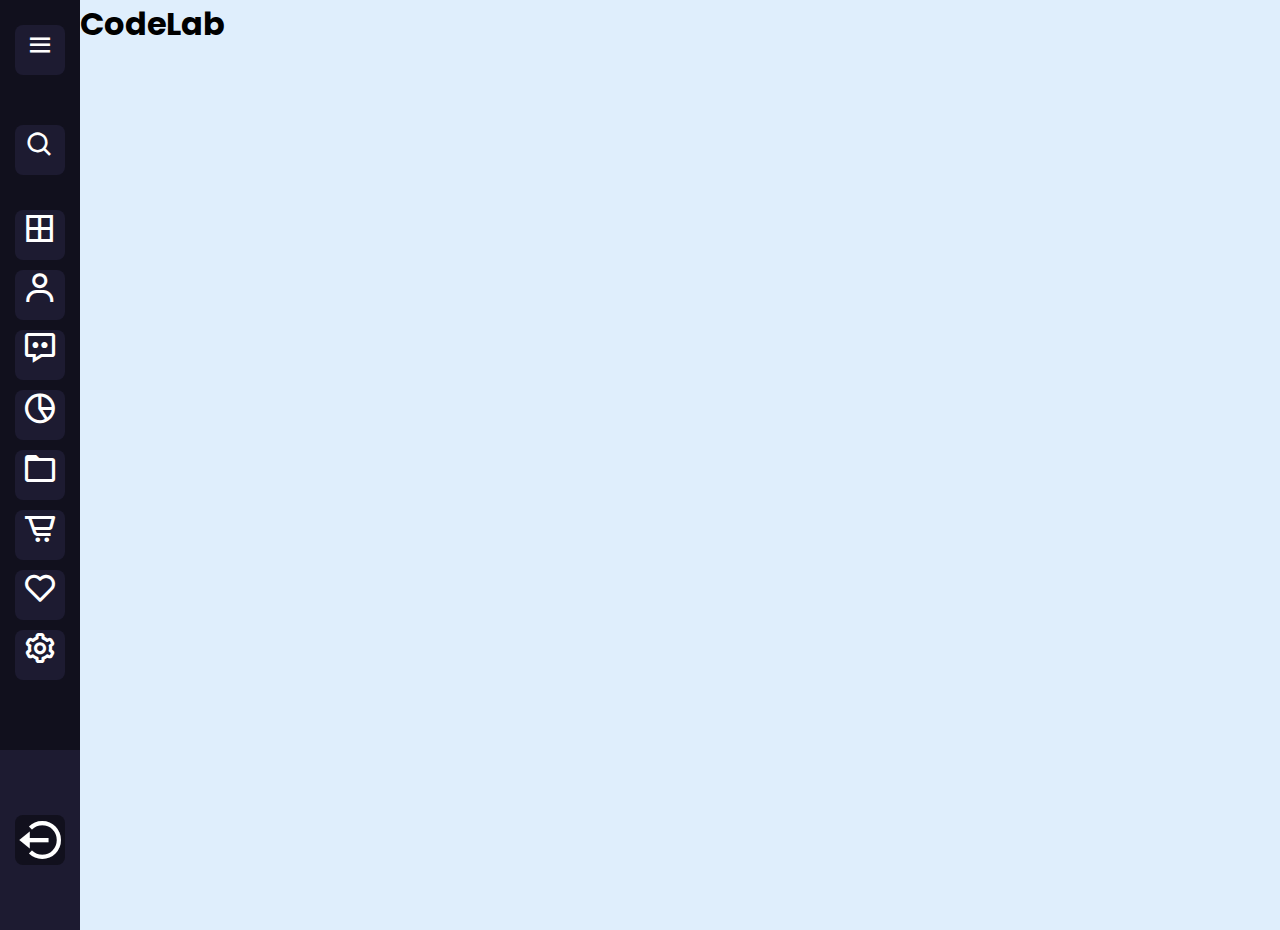
<file: HW/index.html>
<!DOCTYPE html>
<html lang="en">
<head>
    <meta charset="UTF-8">
    <link rel="preconnect" href="https://fonts.googleapis.com">
    <link href='https://unpkg.com/boxicons@2.0.9/css/boxicons.min.css' rel='stylesheet'>
<link rel="preconnect" href="https://fonts.gstatic.com" crossorigin>
<link href="https://fonts.googleapis.com/css2?family=Poppins:wght@300&display=swap" rel="stylesheet">
    <link rel="stylesheet" href="style.css">
    <meta http-equiv="X-UA-Compatible" content="IE=edge">
    <meta name="viewport" content="width=device-width, initial-scale=1.0">
    <title>Document</title>
</head>
<body>
    <div class="SideBar" id="SideBar">
        <div class="Field">
            
            <span class="IcoName" id="IcoName">CodeLab</span>
            <button class="MenuBtn" id="MenuBtn">
                <i class='bx bx-menu' id="MenuIco"></i>
            </button>
        </div>
        <div class="Field">
            <button class="MenuBtn1" id="MenuBtn1">
                <i class='bx bx-search' id="qwe"></i>
                <span class="MenuBtn1-child" id="Span1">Search</span>
            
            </button>
            <input class="SearchField" id="SearchField" type="text" placeholder="Search...">
        </div>



        <div class="Field2">
            <button class="MenuBtn1 BtnLink " id="BtnLink">
                <i class='bx bx-border-all'></i>
                <span class="BtnLink-child" id="Span1"><p>Dashboard</p></span>
                <span class="MenuBtn1-child" id="Span2">Dashboard</span>
            </button>

            <button class="MenuBtn1 BtnLink " id="BtnLink">
                <i class='bx bx-user' ></i>
                <span class="BtnLink-child" id="Span1"><p>User</p></span>
                <span class="MenuBtn1-child" id="Span2">User</span>
            </button>

            <button class="MenuBtn1 BtnLink " id="BtnLink">
                <i class='bx bx-message-dots' ></i>
                <span class="BtnLink-child" id="Span1"><p>Messages</p></span>
                <span class="MenuBtn1-child" id="Span2">Messages</span>
            </button>
            
            <button class="MenuBtn1 BtnLink " id="BtnLink">
                <i class='bx bx-pie-chart-alt-2' ></i>
                <span class="BtnLink-child" id="Span1"><p>Analytics</p></span>
                <span class="MenuBtn1-child" id="Span2">Analyticsd</span>
            </button>

            <button class="MenuBtn1 BtnLink " id="BtnLink">
                <i class='bx bx-folder' ></i>
                <span class="BtnLink-child" id="Span1"><p>File Manager</p></span>
                <span class="MenuBtn1-child" id="Span2">File Manager</span>
            </button>

            <button class="MenuBtn1 BtnLink " id="BtnLink">
                <i class='bx bx-cart-alt' ></i>
                <span class="BtnLink-child" id="Span1"><p>Order</p></span>
                <span class="MenuBtn1-child" id="Span2">Order</span>
            </button>

            <button class="MenuBtn1 BtnLink " id="BtnLink">
                <i class='bx bx-heart' ></i>
                <span class="BtnLink-child" id="Span1"><p>Saved</p></span>
                <span class="MenuBtn1-child" id="Span2">Saved</span>
            </button>

            <button class="MenuBtn1 BtnLink " id="BtnLink">
                <i class='bx bx-cog' ></i>
                <span class="BtnLink-child" id="Span1"><p>Setting</p></span>
                <span class="MenuBtn1-child" id="Span2">Setting</span>
            </button>
            
            
        </div>
        <div class="Field3">
            <div class="OutBtn">
                <img class="Photo" src="./BD-Black-10152.jpg" alt="">
                <span class="fstName">Bohdan Horbenko</span>
                <button Class="IcoOut">
                    <i  class='bx bx-log-out-circle'></i>
                </button>
                
            </div>
        </div>
    </div>
    <H1 class="TopText">CodeLab</H1>
    




    <script src="main.js"></script>
</body>
</html>
</file>
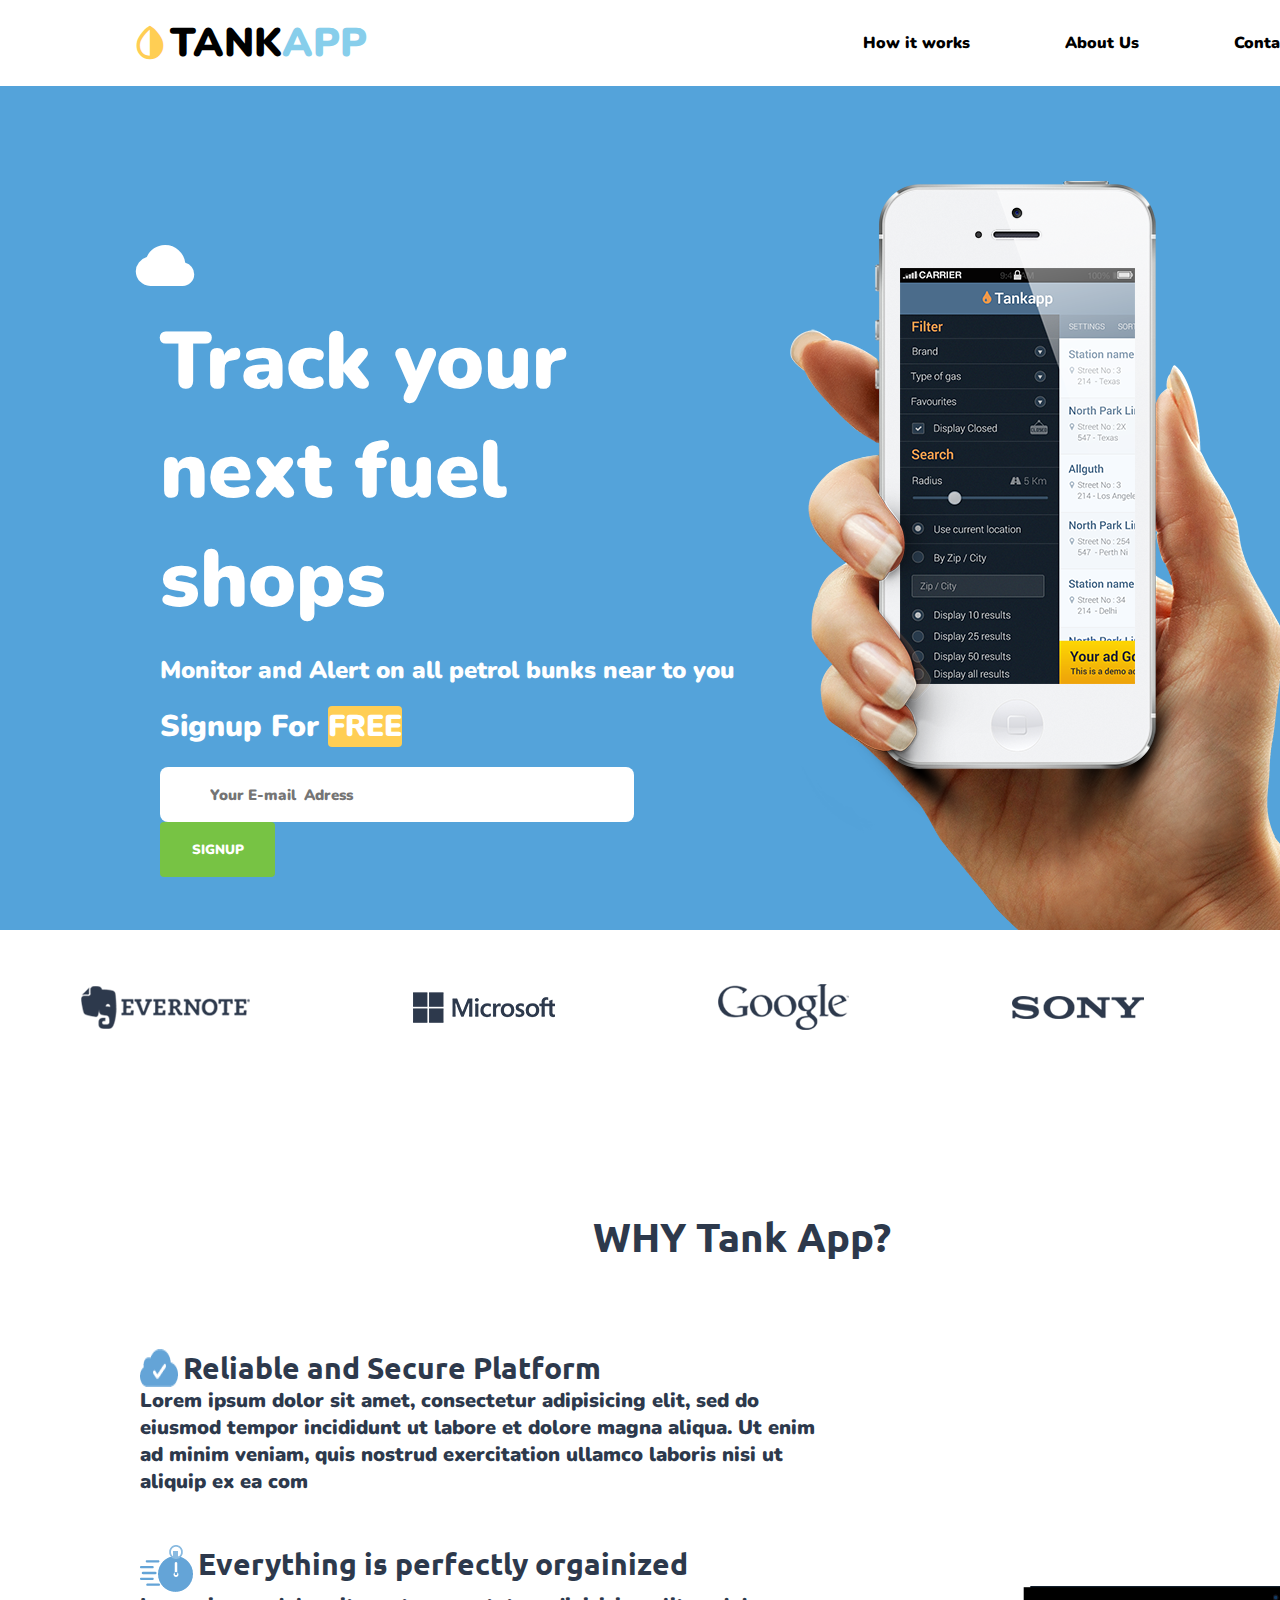
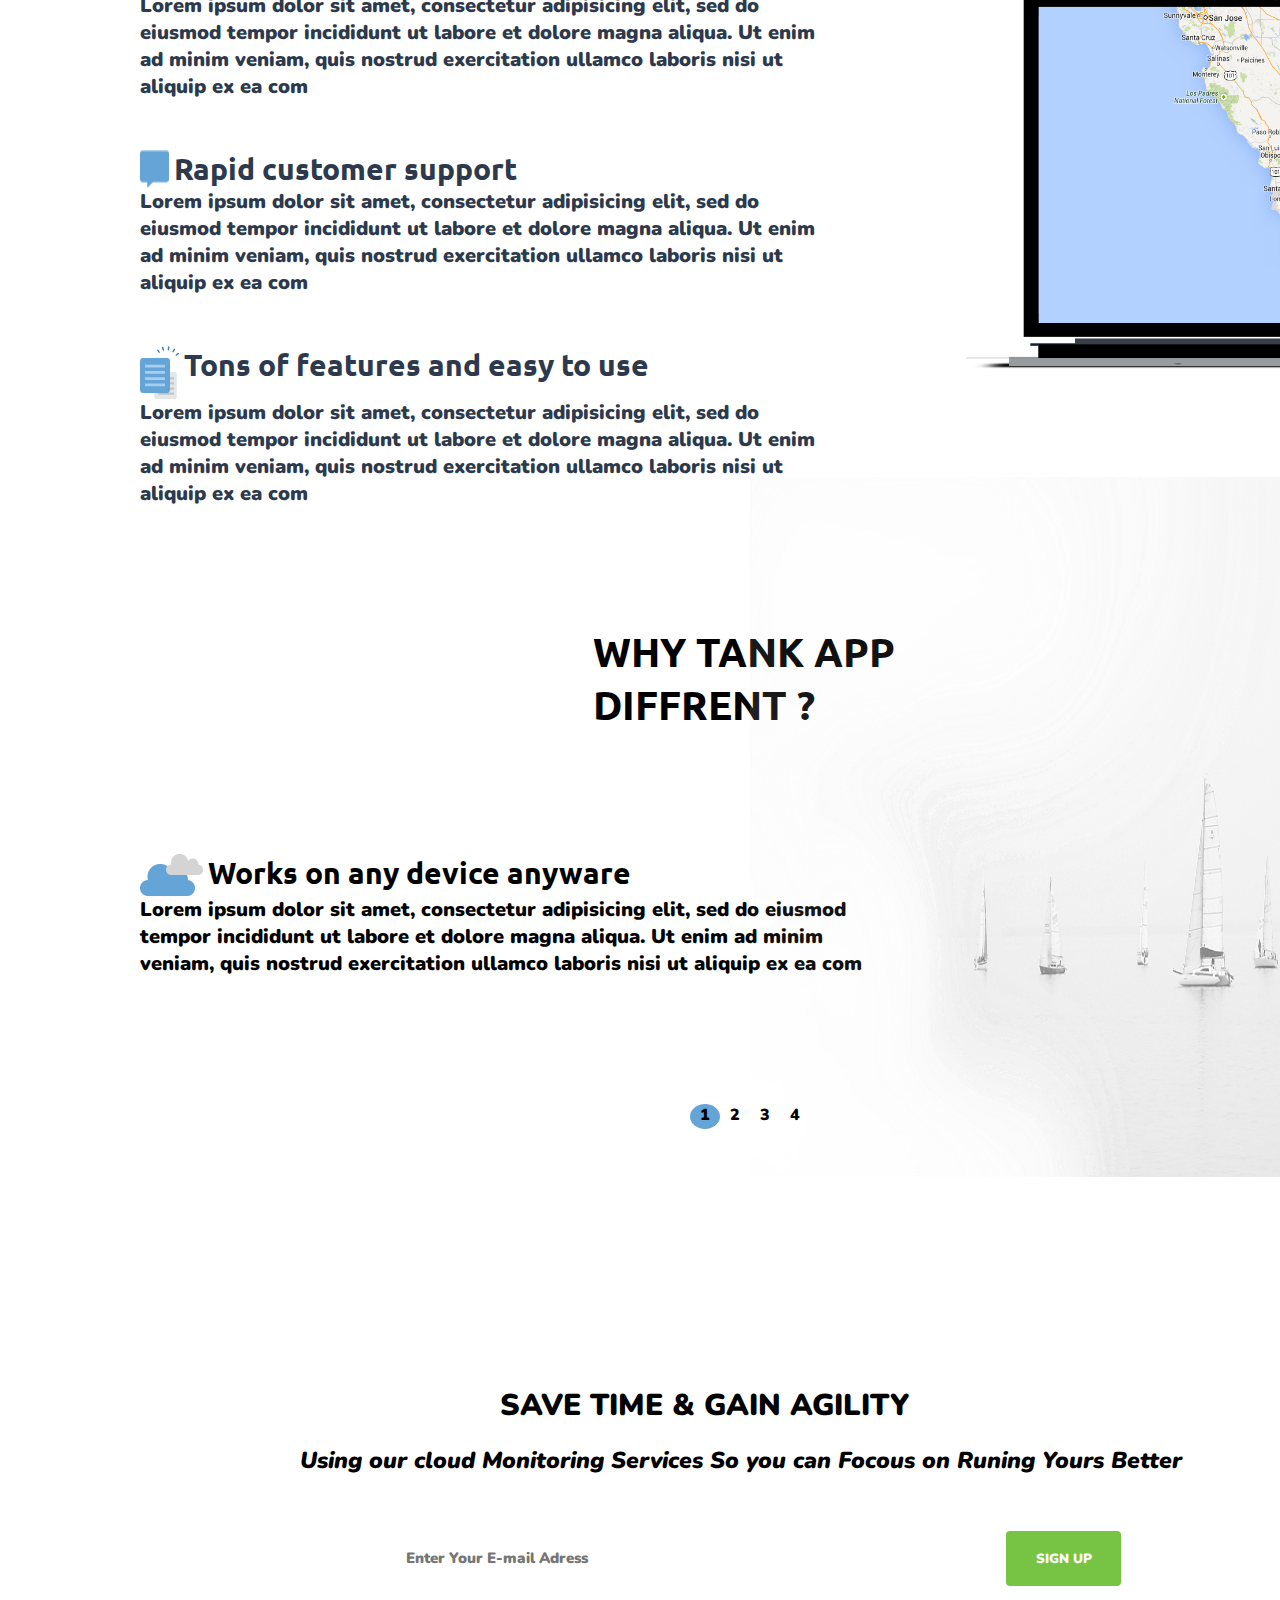
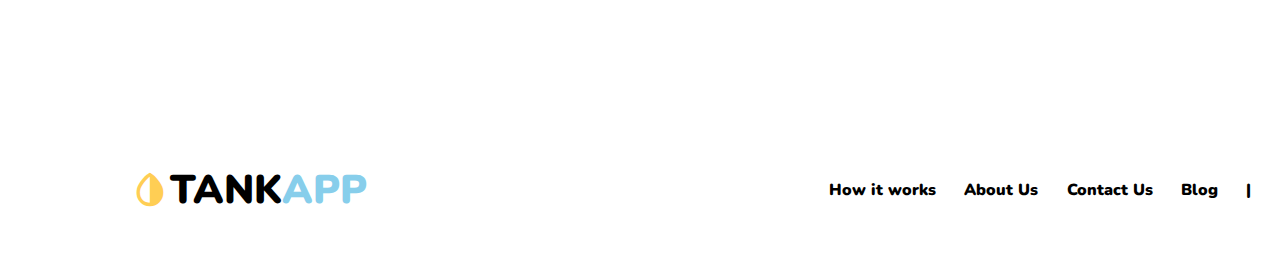
<file: HW2/index.html>
<!DOCTYPE html>
<html lang="en">
<head>
    <meta charset="UTF-8">
    <link rel="stylesheet" href="style.css">
    <link rel="preconnect" href="https://fonts.googleapis.com">
    <link href='https://unpkg.com/boxicons@2.0.9/css/boxicons.min.css' rel='stylesheet'>    
   <meta http-equiv="X-UA-Compatible" content="IE=edge">
    <meta name="viewport" content="width=device-width, initial-scale=1.0">
    <title>Document</title>
</head>
<body>
    <header>
        <div class="Logo">
            <div class="TextField">
               <i class='bx bxs-droplet-half'></i>
                <p class="LW1">TANK</p>
                <p class="LW2">APP</p>   
            </div>
            
        </div>
        <div class="Links">
            <a href="">
                How it works 
            </a>
            <a href="">
                About Us
            </a>
            <a href="">
                Contact Us
            </a>
            <a href="">
                Blog
            </a>
        </div>
    </header>
    <div class="Fields">
        <div class="SingUpFields">
            <div class="SquareOfText">
                <i class='bx bxs-cloud Number1' ></i><i class='bx bxs-cloud Number3' ></i>
                <div class="Text1">
                    <h1>Track your next fuel shops</h1>
                </div>
                <div class="Text2">
                    <p>Monitor and Alert on all petrol bunks near to you </p>
                </div>
                <div class="Text3">
                    <p>Signup For </p> <div class="Text3-1"> <p> FREE</p></div>
                </div>
                <div class="GmailField">
                    <input type="text" class="Gmail" placeholder="Your E-mail  Adress"> <button>SIGNUP</button>
                </div>
                <i class='bx bxs-cloud Number2' ></i>            <i class='bx bxs-cloud Number4' ></i>
             </div>
        </div>
        <div class="HandAndPhone">
            
            <img  class="Img1" src="./Img/PhoneAndHand (1).png" alt="">

        </div>

    </div>
    <div class="Companys">
        <div class="Company">
            <img src="./Img/Layer 9@1X.png" alt="">
        </div>
        <div class="Company">
            <img src="./Img/MSFT_logo_rgb_C-Gray_D@1X.png" alt="">
        </div>
        <div class="Company">
            <img src="./Img/Layer 10@1X.png" alt="">
        </div>
        <div class="Company">
            <img src="./Img/Layer 11@1X.png" alt="">
        </div>
        <div class="Company">
            <img src="./Img/Layer 12@1X.png" alt="">
        </div>
    </div>
    <div class="WhyTankApp">
        <h1 class="Text4">WHY Tank App?</h1>
        <div class="TwoBlock">
            <div class="TextBlock">
                <div class="Text5">
                    <div class="HeaderOfText">
                        <img src="./Img/icon@1X.png" alt="">
                        <h5> Reliable and Secure Platform</h5>
                    </div>
                    <p>Lorem ipsum dolor sit amet, consectetur adipisicing elit, sed do eiusmod tempor incididunt ut labore et dolore magna aliqua. Ut enim ad minim veniam, quis nostrud exercitation ullamco laboris nisi ut aliquip ex ea com</p>
                </div>
                <div class="Text5">
                    <div class="HeaderOfText">
                        <img src="./Img/CompositeLayer@1X (2).png" alt="">
                        <h5> Everything is perfectly orgainized</h5>
                    </div>
                    <p>Lorem ipsum dolor sit amet, consectetur adipisicing elit, sed do eiusmod tempor incididunt ut labore et dolore magna aliqua. Ut enim ad minim veniam, quis nostrud exercitation ullamco laboris nisi ut aliquip ex ea com</p>
                </div>
                <div class="Text5">
                    <div class="HeaderOfText">
                        <img src="./Img/speechbubble@1X.png" alt="">
                        <h5>Rapid customer support</h5>
                    </div>
                    <p>Lorem ipsum dolor sit amet, consectetur adipisicing elit, sed do eiusmod tempor incididunt ut labore et dolore magna aliqua. Ut enim ad minim veniam, quis nostrud exercitation ullamco laboris nisi ut aliquip ex ea com</p>
                </div>
                <div class="Text5">
                    <div class="HeaderOfText">
                        <img src="./Img/Ico@1X.png" alt="">
                        <h5>Tons of features and easy to use </h5>
                    </div>
                    <p>Lorem ipsum dolor sit amet, consectetur adipisicing elit, sed do eiusmod tempor incididunt ut labore et dolore magna aliqua. Ut enim ad minim veniam, quis nostrud exercitation ullamco laboris nisi ut aliquip ex ea com</p>
                </div>
            </div>
            <div class="ImgBlock">
                <img  class="ImgLaptop" src="./Img/macbook@1X (1).png" alt="">
            </div>
        </div>

    </div>
    <div class="WhyTank">
        <h1 class="Text4">WHY TANK APP DIFFRENT ?</h1>
        <div class="TextBlock Other">
            <div class="Text5">
            <div class="HeaderOfText">
                <img src="./Img/CompositeLayer@1X (3).png" alt="">
                <h5>Works on any device anyware</h5>
            </div>
            <p>Lorem ipsum dolor sit amet, consectetur adipisicing elit, sed do eiusmod tempor incididunt ut labore et dolore magna aliqua. Ut enim ad minim veniam, quis nostrud exercitation ullamco laboris nisi ut aliquip ex ea com</p>
            </div>
            <img class="ImgYacht" src="./Img/Layer 23@1X.png" alt="">

        </div>
        <div class="Circles">
            <div class="Circles Open">1</div>
            <div class="Circles">2</div>
            <div class="Circles">3</div>
            <div class="Circles">4</div>
        </div>  
        
    </div>
    <div class="SaveTime">
        <h1 class="Text6">SAVE TIME & GAIN AGILITY</h1>
        <h2 cLass="Text7">Using our cloud Monitoring Services So you can Focous on Runing Yours Better </h2>
        <div class="GmailField2 ">
            <input type="text" class="Gmail2" placeholder="         Enter Your E-mail Adress"> <button>SIGN UP</button>
        </div>
    </div>
    <div class="End">
        <div class="Logo">
            <div class="TextField">
               <i class='bx bxs-droplet-half'></i>
                <p class="LW1">TANK</p>
                <p class="LW2">APP</p>   
            </div>
            
        </div>
        <div class="Links">
            <a href="">
                How it works 
            </a>
            <a href="">
                About Us
            </a>
            <a href="">
                Contact Us
            </a>
            <a href="">
                Blog
            </a>
            <a href="">|</a>
            <a href=""><i class='bx bxl-twitter' ></i></a>
            <a href=""><i class='bx bxl-facebook-square' ></i></a>
            <a href=""><i class='bx bxl-google-plus-circle' ></i></a>
        </div>
    </div>
</body>
</html>
</file>
<file: HW/style.css>
*{
    margin: 0;
    padding: 0;
    font-family: 'Poppins', sans-serif;
    height: 100%;

}
body{
    background-color: rgb(223, 238, 252);
    display: flex;
}
.SideBar{
    background-color: #11101D;
    width: 80px;
    height: 1200;
    transition: 0.5s;
}
.Field{
    display: flex;
    align-items: center;
    justify-content:space-around; 
    height: 100px;
    width: 100%;

}
.Field2{
    display: block;
    flex-direction: column;
    height: 60%;
    width: 80px;


}
.IcoName{
    opacity: 0;
    width: 100% ;
    height: 50px;
    display: none;
    color: white;
    font-size: 36px;
    padding-left: 15px;
    transition: 1s;

    
}
.MenuBtn{
    background-color: #1d1b31;
    border-radius: 8px;
    width: 50px;
    height: 50px;
    border-style: none;
    color: white;
    font-size: 30px;
}
.SideBar.open{
    width: 300px;
    padding-right: 15px;
    margin-left: 0;
    transition: 0.5s;
}
.IcoName.open{
    display: block;
    opacity: 1;
    transition: 1s;
    
}
.SearchField{
    margin-top: 10px;
    background-color: #1d1b31;
    width: 100%;
    height: 50px;
    border-style: none;
    border-radius:0 8px 8px 0;
    display: none;
    border-style: none;
    color: white;

}
.SearchField.open{
    display: block;
}
.MenuBtn1{
    position: fixed;
    background-color: #1d1b31;
    border-radius: 8px;
    width: 50px;
    height: 50px;
    border-style: none;
    color: white;
    font-size: 30px;
    position: relative;

}
.MenuBtn2{
    position: fixed;
    background-color: #1d1b31;
    border-radius: 8px;
    width: 50px;
    height: 50px;
    border-style: none;
    color: white;
    font-size: 30px;
    position: relative;
    margin-top: 10px;
    margin-left: 15px;
}
.MenuBtn1:hover{
    background-color: white;
    color: black;
    transition: 0.3s;
}
.MenuBtn:hover{
    background-color: white;
    color: black;
    transition: 0.3s;
}
.MenuBtn1.open{
    margin-top: 10px;
    border-radius: 8px 0px 0px 8px;
}
.MenuBtn1-child{
    text-align: center;
    height: 50px;
    position:absolute;
    display: none;
    height: 35px;
    left: 90px;
    background-color: whitesmoke;
    border-radius: 4px;
    
}
.MenuBtn1-child2{
    text-align: center;
    width: 200px;
    height: 50px;
    position:absolute;
    display: none;
    height: 35px;
    left: 90px;
    background-color: whitesmoke;
    border-radius: 4px;
  



}

.MenuBtn1-child.closed{
    display: none;
}

.MenuBtn1-child2.open{
    display: none;
}
.MenuBtn1:hover  .MenuBtn1-child{
    display: block;transition: 0.3s;
    top: 0;
    

}
.BtnLink{
    margin: 0 auto;
    width: 50px;
    height: 50px;
    display: flex;
    background-color: #1d1b31;
    border-radius: 8px;
    border-style: none;
    color: white;
    font-size: 36px;
    justify-content: center;
    align-items: center;
    margin-top: 10px;
}
.BtnLink-child{
    display: none;
    color:white;
    text-align: center;
    font-size: 28px;

}
.BtnLink:hover{
    background-color: white;
    color: black;
}
.BtnLink:hover .BtnLink-child{
    color: black;
}
.BtnLink.open{
    width: 270px;
    margin-left: 15px;
    transition: 0.5s;
    
}
.BtnLink.open .BtnLink-child{
    display: block;
    transition: 0.5s;
}

.BtnLink-child2{
    text-align: center;
    width: 120px;
    height: 35px;
    position:absolute;
    display: none;
    height: 35px;
    left: 90px;
    background-color: rgb(0, 0, 0);
    border-radius: 4px;
    color: black;

    
}
.BtmLink:hover .BtnLink-child2{
    display: block;transition: 0.3s;
    top: 0;
}
/* .BtmLink:hover .MenuBtn1-child{
    display: block;transition: 0.3s;
    top: 0;
} */
.OnOff{
    display: none;
}

.Field3{
    display: flex;
    align-items: center;
    justify-content: space-around;
    color: #fff;
    width: 100%;
    height: 180px;
    background-color: #1d1b31;
    
}
.fstName{
    display: none;

}
.Photo{
    width: 75px;
    height: 75px;
    display: none;

}
.OutBtn{
    display: flex;
    width: 50px;
    height: 50px;
    margin: auto;
    text-align: center;
    justify-content: space-evenly;

}
.IcoOut{
    margin-top: 50px;
    background-color: #11101D;
    border-style: none;
    border-radius: 8px;
    color: #fff;
    margin: auto;
    display: flex;
    justify-content: center;
    align-items: center;
    width: 50px;
    height: 50px;
    font-size: 50px;
    margin: auto;
}
.Photo.open{
    display: block;
}
.fstName.open{
    display: block;

}
::selection{
    color: #fff;
    background-color: rgba(201, 152, 247, 0.844);
}
</file>
<file: HW2/style.css>
@import url('https://fonts.googleapis.com/css2?family=Nunito:ital,wght@0,200;0,600;1,300;1,700&display=swap');
@import url('https://fonts.googleapis.com/css2?family=Nunito:ital,wght@0,200;0,600;1,300;1,700&family=Ubuntu:wght@300&display=swap');
*{  font-weight: 900;
    margin: 0;
    padding: 0;
    font-family: 'Nunito', sans-serif;
}
body{
    background-color: rgb(20, 23, 25);
}
header{

    margin: 0 auto;
    display: flex;
    justify-content: space-around;
    background-color: white;
    width: 1500px;
    height: 86px;
}
.Logo{
    margin-left: 130px;
    display: flex; 
    align-items: center;
    font-size: 40px;
    width: 50%;
    height: 100%;

}
.TextField{
    align-items: center;
    display: flex;
    width: 201px;
    height: 41px;
}
.Links{
    display: flex;
    justify-content: space-around;
    align-items: center;
    font-size: 40px;
    width: 50%;
    height: 100%;

}
.bxs-droplet-half{
    color: #FFCE54;

}
.LW1{
    color: black;
}
.LW2{
    color: skyblue;
}
a{
    font-style: normal;
    color: black;
    text-decoration: none;
    font-size: 16px;
}
.Fields{
    font-size: 30px;
    display: flex;
    color: white;
    background-color: #54A3DA;
    margin: 0 auto;
    height: 844px;
    width: 1500px;
}
.SingUpFields{
    display: flex;
    margin: auto 0;
    width: 60%;
    height: 100%;
    margin-bottom: 88px;
}
.HandAndPhone{
    display: flex;
    align-items: flex-end;
    position: relative;
    right: 110px;
    width: 40%;
    height: 100%;

}
.Text3, .Text2{
    font-family: 'Ubuntu', sans-serif;
    display: flex;
    padding-top: 20px;
}
.Text3-1{
    font-family: 'Ubuntu', sans-serif;
    background-color: #FFCE54;border-radius: 4px;
}
.Text1{
    font-size: 40px;
}
.Text2{
    font-size: 24px;
}
.SquareOfText{
    width: 580px;
    height: 350px;
    padding-top: 144px;
    margin: 0 auto;
}
.GmailField{
    padding-top: 20px;

}
button{
    background-color: #77C344;
    color: white;
    border-radius: 4px;
    width: 115px;
    height: 55px;
    border-style: none;
    
}
input{
    border-style: none;    
    border-radius: 8px;
    width: 424px;
    height: 55px;
    font-size: 15px;
    color: #2D394C;
    padding-Left:50px;

}
.bxs-cloud{
    position: relative;
    font-size: 70px;
}
.bxs-cloud.Number1{
    right: 30px;
}
.bxs-cloud.Number2{font-size: 40px;
    left: 20px;
    top: 120px;
    opacity: 0.8;
}
.bxs-cloud.Number3{
    left: 1160px;
    font-size: 50px;
    top: 80px;
    opacity: 0.75;
}
.bxs-cloud.Number4{
    left: 1170px;
    top: 120px;
    opacity: 0.9;
}
.Companys{
    font-family: 'Ubuntu', sans-serif;
    background-color: white;
    width: 1500px;
    margin: 0 auto;
    height: 160px;
    display: flex;
    justify-content: space-around;
    align-items: center;
}
.WhyTankApp{
    display: block;
    color: #2D394C;
    width: 1500px;
    height: 1015px;
    margin: 0 auto;
    background-color: white;
}
.Text4{
    padding-top: 120px;
    margin: 0 auto;
    width: 315px;
    height: 29px;
    font-size: 40px;
    font-family: 'Ubuntu', sans-serif;
}
.TwoBlock{
    padding-top: 30px;
    display: flex;
}
.TextBlock{
    font-family: 'Ubuntu', sans-serif;
    padding-left: 140px;
    display: block;
    flex-direction: column;
    width: 50%;
    height: 715px;
    padding-top: 30px;
}
.ImgBlock{
    width: 50%;
    height: 715px;
}
.Text5{
    font-size: 20px;
    padding-top: 50px;
    font-family: 'Ubuntu', sans-serif;
}
h5{
    padding-left: 5px;
    font-size: 30px;
    font-family: 'Ubuntu', sans-serif;
}
.ImgLaptop{
    position: relative;
    width: 100%;
    height: 700px;
}
.HeaderOfText{
    display: flex;
    text-align: center;
}
.WhyTank{
    font-family: 'Ubuntu', sans-serif;
    display: block;
    width: 1500px;
    height: 730px;
    margin: 0 auto;
    background-color: white;
}
.ImgYacht{
    position: relative;
    width: 100%;
    height: 700px;
    left: 610px;
    bottom: 500px;
}
.TextBlock.Other{
    padding-top: 150px;
    height: 300px;
}
.Circles{
    margin:  0 auto;
    display: flex;
    justify-content: space-around;
    width: 120px;
    height: 25px;
}
.Circle{
    width: 25px;
    height: 25px;
    border-radius: 100%;
}
.Open{
    background-color: #64A4D7;
    border-radius: 100%;
}
.SaveTime{
    width: 1500px;
    margin: 0 auto;
    height: 485px;
    background-color:  white;
    font-family: 'Ubuntu', sans-serif;

}
.Text6{
    margin: 0 auto;
    width: 500px;
    height: 30px;

    font-size: 30px;
    padding-top: 150px;
}
.Text7{
    width: 900px;
    height: 25px;
    font-size: 23px;
    margin: 0 auto;
    padding-top: 30px;
    font-style: italic;

}

.Gmail2{
    width: 631px;
}
.GmailField2{
    width: 860px;
    height: 70px;
    margin: 0 auto;
    padding-top: 60px;
}
.End{
    background-color: white;
    width: 1500px;
    height: 140px;
    margin: 0 auto;
    color: black;
    display: flex;
    
}
a i{
font-size: 50px;
}
</file>
